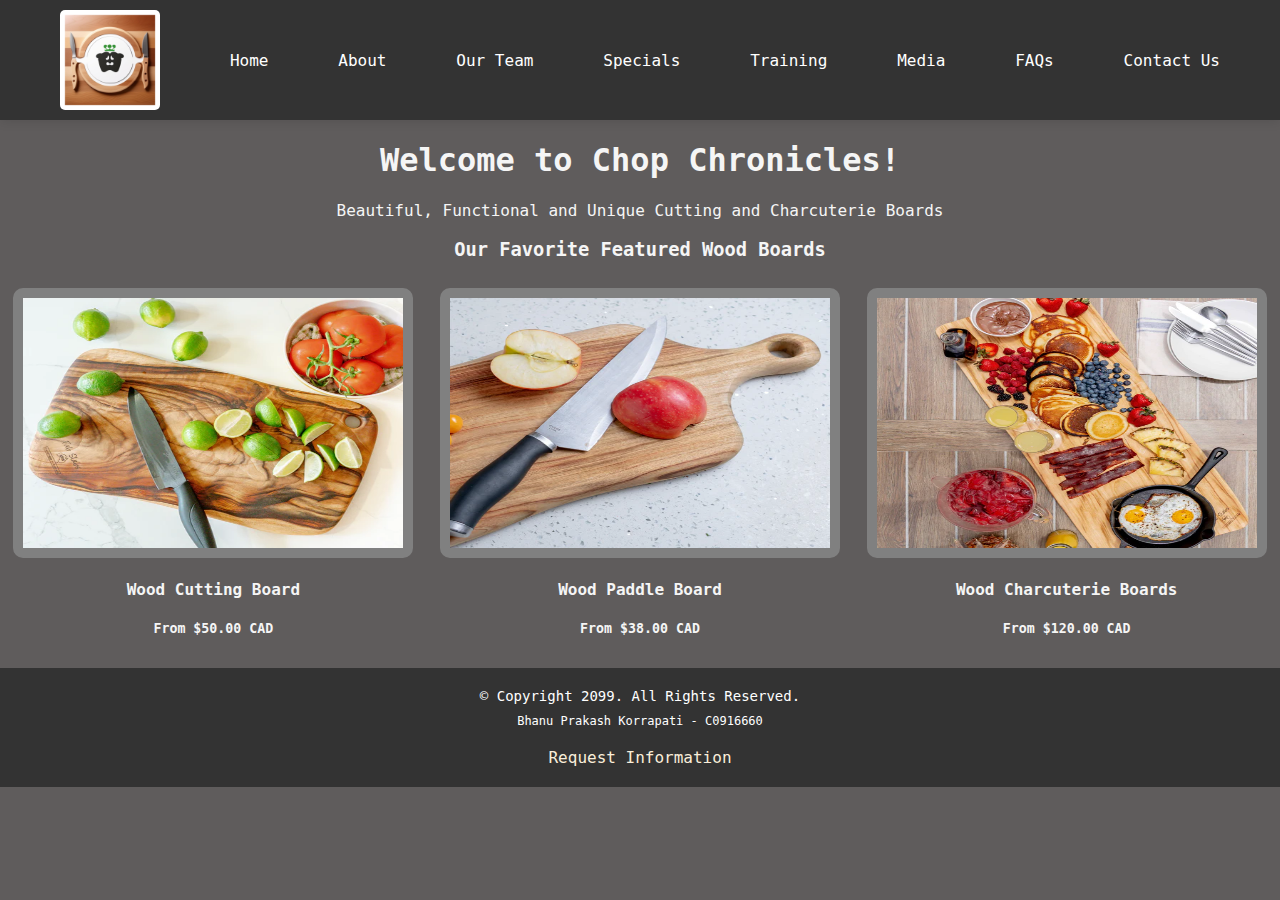
<file: index.html>
<html lang="en">
  <head>
    <meta charset="UTF-8" />
    <meta http-equiv="X-UA-Compatible" content="IE=edge" />
    <meta name="viewport" content="width=device-width, initial-scale=1.0" />
    <title>Chop Chronicles</title>
    <link rel="stylesheet" href="css/styles.css" />
  </head>
  <body>
    <header>
      <nav>
        <ul>
          <li>
            <a href="index.html">
              <img
                class="banner"
                src="images/bannerimg.jpg"
                alt="banner"
                height="100"
                width="100"
            /></a>
          </li>
          <li><a href="index.html">Home</a></li>
          <li><a href="about.html">About</a></li>
          <li><a href="team.html">Our Team</a></li>
          <li><a href="specials.html">Specials</a></li>
          <li><a href="training.html">Training</a></li>
          <li><a href="media.html">Media</a></li>
          <li><a href="faqs.html">FAQs</a></li>
          <li><a href="contact.html">Contact Us</a></li>
        </ul>
      </nav>
    </header>
    <main>
      <div class="content">
        <h1 class="centertext">Welcome to Chop Chronicles!</h1>
        <p class="centertext">
          Beautiful, Functional and Unique Cutting and Charcuterie Boards
        </p>
        <h3 class="centertext">Our Favorite Featured Wood Boards</h3>
        <div class="row">
          <div class="column">
            <img src="images/home_img1.webp" alt="homeimg1" />
            <h4 class="centertext">Wood Cutting Board</h4>
            <h5 class="centertext">From $50.00 CAD</h5>
          </div>
          <div class="column">
            <img src="images/home_img2.webp" alt="homeimg2" />
            <h4 class="centertext">Wood Paddle Board</h4>
            <h5 class="centertext">From $38.00 CAD</h5>
          </div>
          <div class="column">
            <img src="images/home_img3.webp" alt="homeimg3" />
            <h4 class="centertext">Wood Charcuterie Boards</h4>
            <h5 class="centertext">From $120.00 CAD</h5>
          </div>
        </div>
      </div>
    </main>
    <footer class="homefooter">
      <p class="copyright">&copy; Copyright 2099. All Rights Reserved.</p>
      <p class="student-info">Bhanu Prakash Korrapati - C0916660</p>
      <a href="mailto:info@chopchronicles.com" class="email-link"
        >Request Information</a
      >
    </footer>
  </body>
</html>
</file>
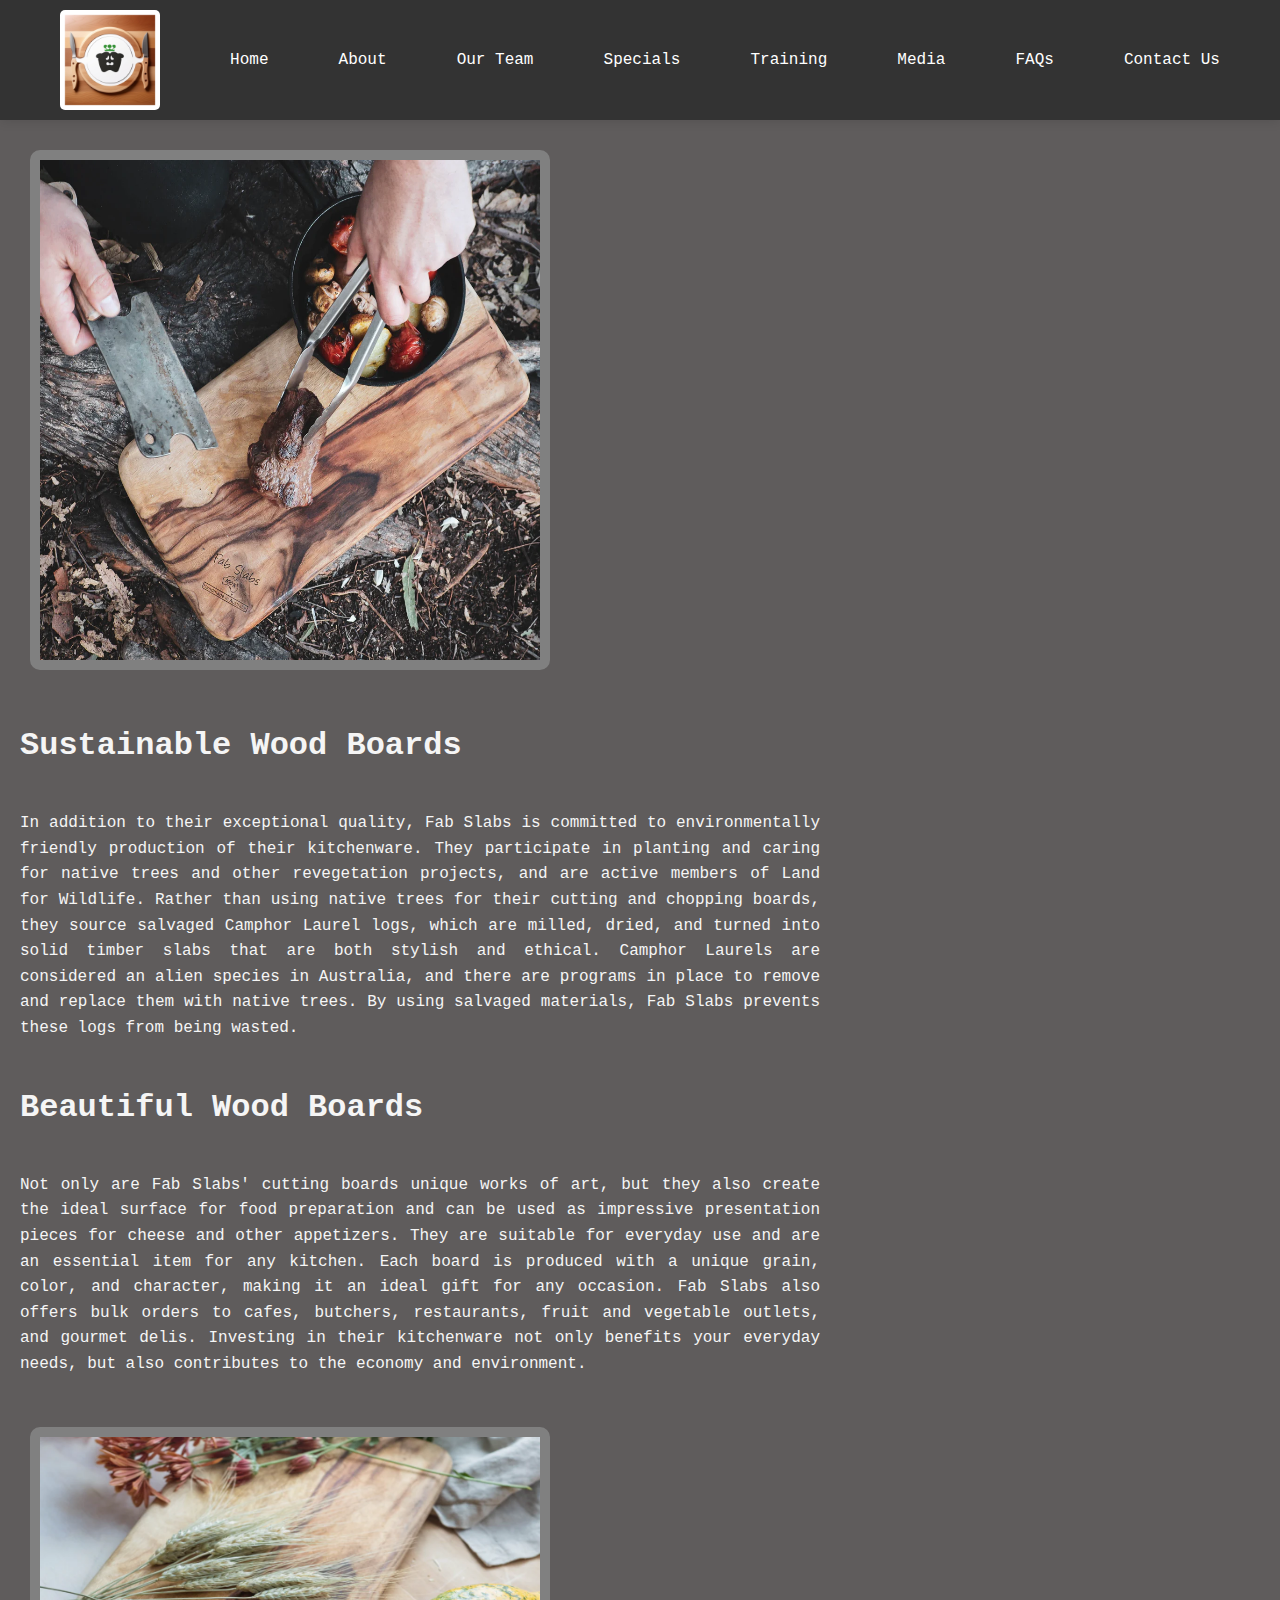
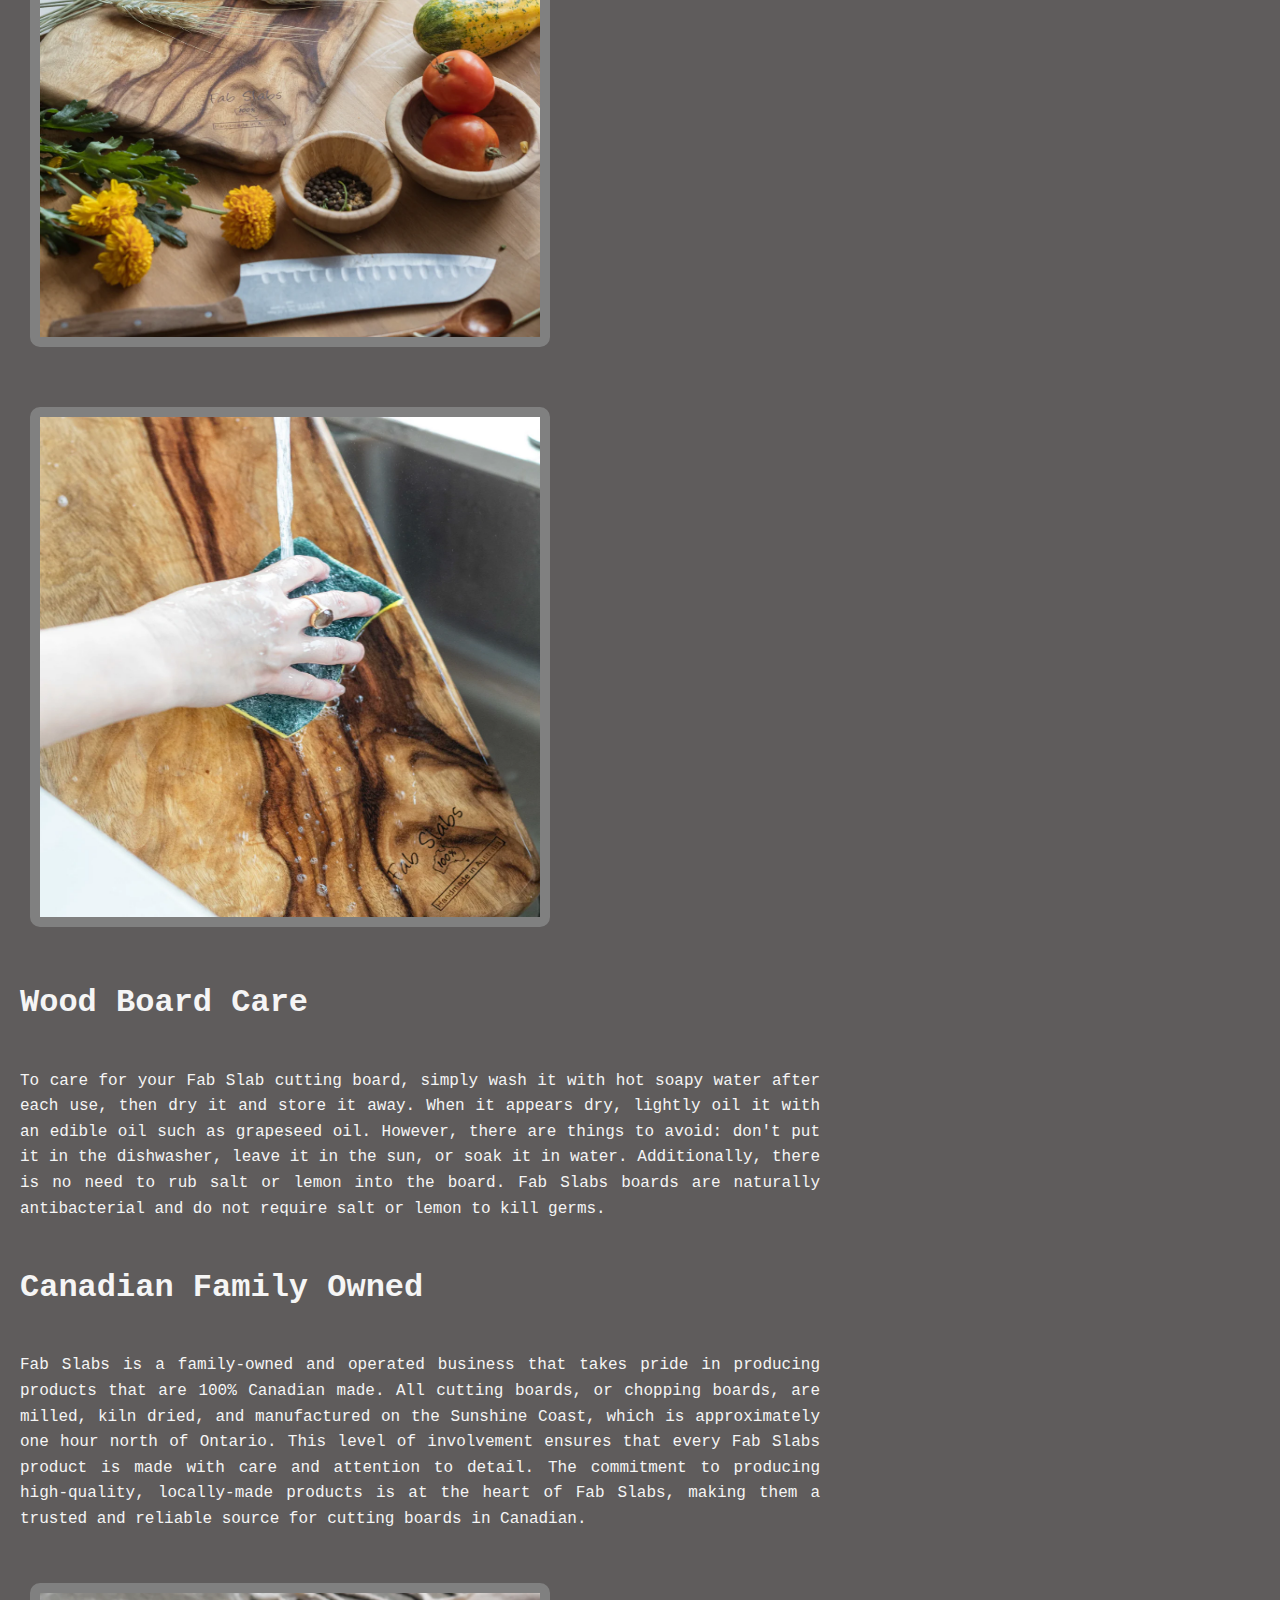
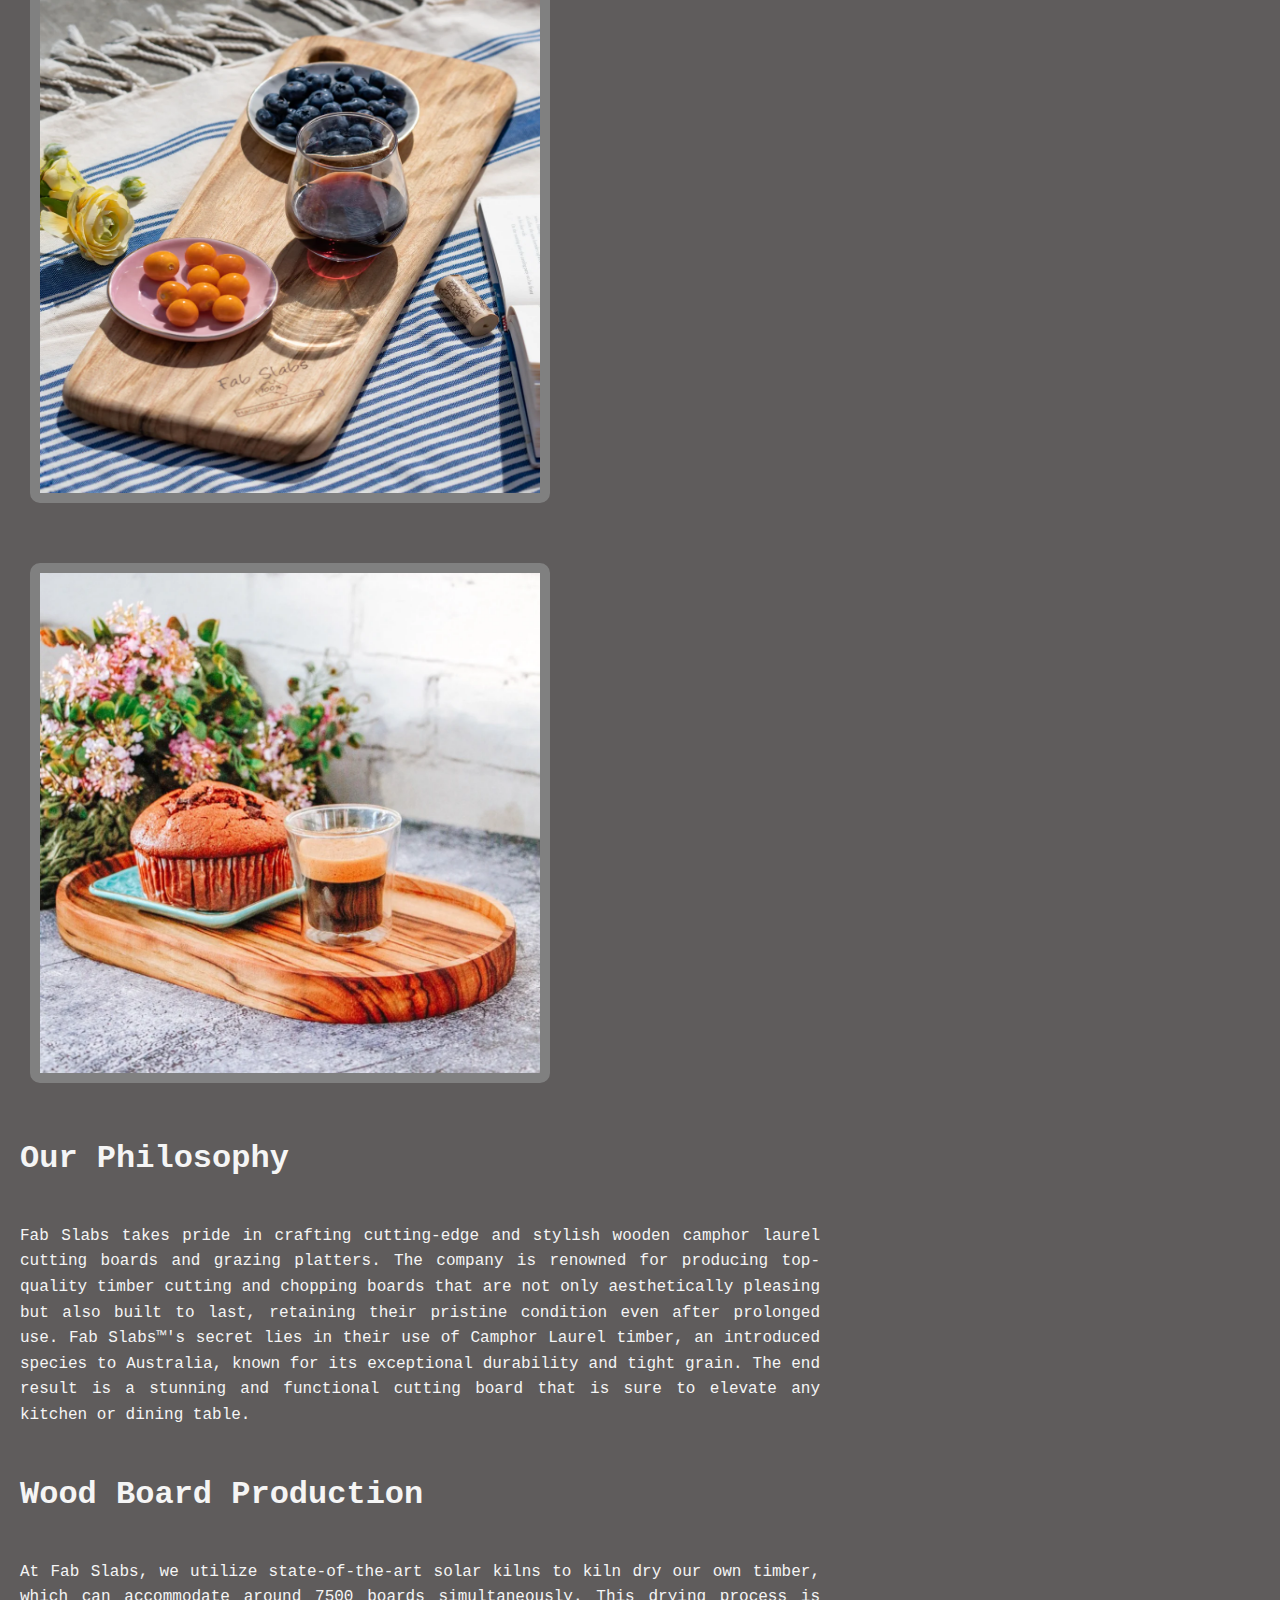
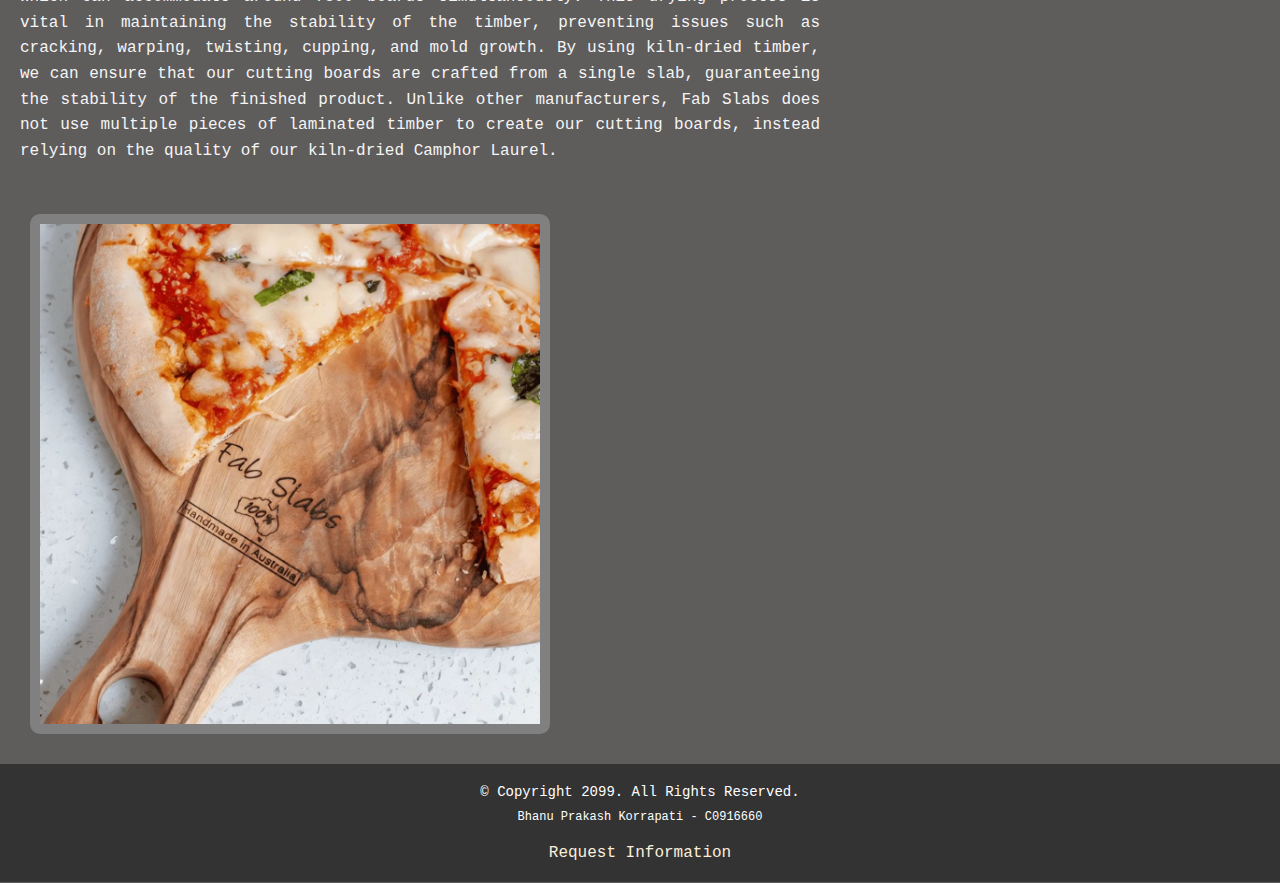
<file: about.html>
<html lang="en">
  <head>
    <meta charset="UTF-8" />
    <meta http-equiv="X-UA-Compatible" content="IE=edge" />
    <meta name="viewport" content="width=device-width, initial-scale=1.0" />
    <title>Chop Chronicles</title>
    <link rel="stylesheet" href="css/styles.css" />
    <link rel="stylesheet" href="css/about.css" />
  </head>
  <body>
    <header>
      <nav>
        <ul>
          <li>
            <a href="index.html">
              <img
                class="banner"
                src="images/bannerimg.jpg"
                alt="banner"
                height="100"
                width="100"
            /></a>
          </li>
          <li><a href="index.html">Home</a></li>
          <li><a href="about.html">About</a></li>
          <li><a href="team.html">Our Team</a></li>
          <li><a href="specials.html">Specials</a></li>
          <li><a href="training.html">Training</a></li>
          <li><a href="media.html">Media</a></li>
          <li><a href="faqs.html">FAQs</a></li>
          <li><a href="contact.html">Contact Us</a></li>
        </ul>
      </nav>
    </header>
    <main>
      <div class="about1">
        <img src="images/about_img1.webp" alt="about img 1" />
        <div>
          <h1>Sustainable Wood Boards</h1>
          <p>
            In addition to their exceptional quality, Fab Slabs is committed to
            environmentally friendly production of their kitchenware. They
            participate in planting and caring for native trees and other
            revegetation projects, and are active members of Land for Wildlife.
            Rather than using native trees for their cutting and chopping
            boards, they source salvaged Camphor Laurel logs, which are milled,
            dried, and turned into solid timber slabs that are both stylish and
            ethical. Camphor Laurels are considered an alien species in
            Australia, and there are programs in place to remove and replace
            them with native trees. By using salvaged materials, Fab Slabs
            prevents these logs from being wasted.
          </p>
        </div>
      </div>
      <div class="about2">
        <div>
          <h1>Beautiful Wood Boards</h1>
          <p>
            Not only are Fab Slabs' cutting boards unique works of art, but they
            also create the ideal surface for food preparation and can be used
            as impressive presentation pieces for cheese and other appetizers.
            They are suitable for everyday use and are an essential item for any
            kitchen. Each board is produced with a unique grain, color, and
            character, making it an ideal gift for any occasion. Fab Slabs also
            offers bulk orders to cafes, butchers, restaurants, fruit and
            vegetable outlets, and gourmet delis. Investing in their kitchenware
            not only benefits your everyday needs, but also contributes to the
            economy and environment.
          </p>
        </div>
        <img src="images/about_img2.webp" alt="about img 2" />
      </div>
      <div class="about3">
        <img src="images/about_img3.webp" alt="about img 3" />
        <div>
          <h1>Wood Board Care</h1>
          <p>
            To care for your Fab Slab cutting board, simply wash it with hot
            soapy water after each use, then dry it and store it away. When it
            appears dry, lightly oil it with an edible oil such as grapeseed
            oil. However, there are things to avoid: don't put it in the
            dishwasher, leave it in the sun, or soak it in water. Additionally,
            there is no need to rub salt or lemon into the board. Fab Slabs
            boards are naturally antibacterial and do not require salt or lemon
            to kill germs.
          </p>
        </div>
      </div>
      <div class="about4">
        <div>
          <h1>Canadian Family Owned</h1>
          <p>
            Fab Slabs is a family-owned and operated business that takes pride
            in producing products that are 100% Canadian made. All cutting
            boards, or chopping boards, are milled, kiln dried, and manufactured
            on the Sunshine Coast, which is approximately one hour north of
            Ontario. This level of involvement ensures that every Fab Slabs
            product is made with care and attention to detail. The commitment to
            producing high-quality, locally-made products is at the heart of Fab
            Slabs, making them a trusted and reliable source for cutting boards
            in Canadian.
          </p>
        </div>
        <img src="images/about_img4.webp" alt="about img 4" />
      </div>
      <div class="about5">
        <img src="images/about_img5.webp" alt="about img 5" />
        <div>
          <h1>Our Philosophy</h1>
          <p>
            Fab Slabs takes pride in crafting cutting-edge and stylish wooden
            camphor laurel cutting boards and grazing platters. The company is
            renowned for producing top-quality timber cutting and chopping
            boards that are not only aesthetically pleasing but also built to
            last, retaining their pristine condition even after prolonged use.
            Fab Slabs™'s secret lies in their use of Camphor Laurel timber, an
            introduced species to Australia, known for its exceptional
            durability and tight grain. The end result is a stunning and
            functional cutting board that is sure to elevate any kitchen or
            dining table.
          </p>
        </div>
      </div>
      <div class="about6">
        <div>
          <h1>Wood Board Production</h1>
          <p>
            At Fab Slabs, we utilize state-of-the-art solar kilns to kiln dry
            our own timber, which can accommodate around 7500 boards
            simultaneously. This drying process is vital in maintaining the
            stability of the timber, preventing issues such as cracking,
            warping, twisting, cupping, and mold growth. By using kiln-dried
            timber, we can ensure that our cutting boards are crafted from a
            single slab, guaranteeing the stability of the finished product.
            Unlike other manufacturers, Fab Slabs does not use multiple pieces
            of laminated timber to create our cutting boards, instead relying on
            the quality of our kiln-dried Camphor Laurel.
          </p>
        </div>
        <img src="images/about_img6.webp" alt="about img 6" />
      </div>
    </main>
    <footer>
      <p class="copyright">&copy; Copyright 2099. All Rights Reserved.</p>
      <p class="student-info">Bhanu Prakash Korrapati - C0916660</p>
      <a href="mailto:info@chopchronicles.com" class="email-link"
        >Request Information</a
      >
    </footer>
  </body>
</html>
</file>
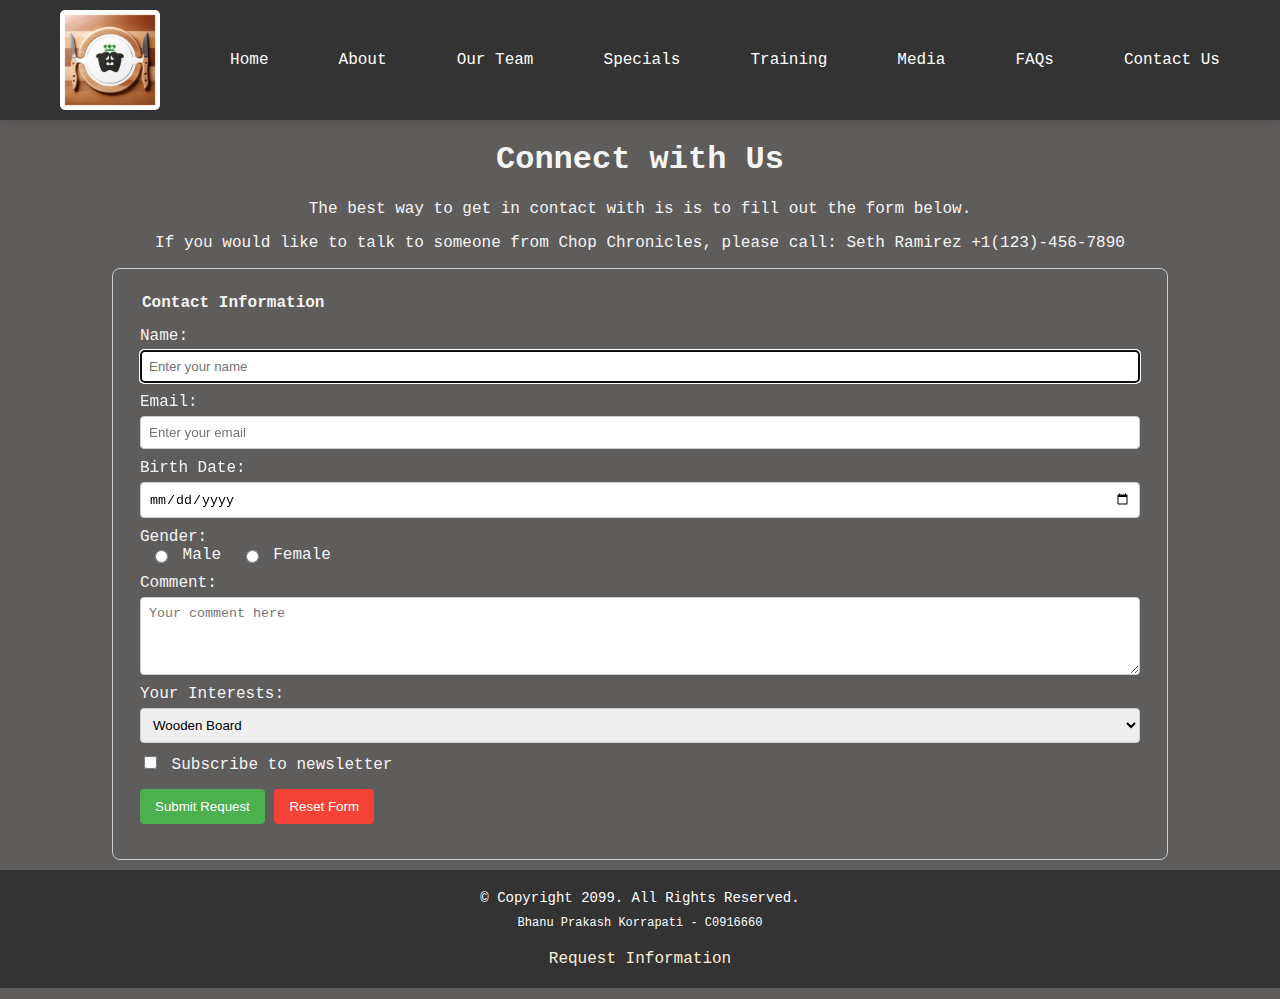
<file: contact.html>
<html lang="en">
  <head>
    <meta charset="UTF-8" />
    <meta http-equiv="X-UA-Compatible" content="IE=edge" />
    <meta name="viewport" content="width=device-width, initial-scale=1.0" />
    <title>Chop Chronicles</title>
    <link rel="stylesheet" href="css/styles.css" />
    <link rel="stylesheet" href="css/contact.css" />
  </head>
  <body>
    <header>
      <nav>
        <ul>
          <li>
            <a href="index.html">
              <img
                class="banner"
                src="images/bannerimg.jpg"
                alt="banner"
                height="100"
                width="100"
            /></a>
          </li>
          <li><a href="index.html">Home</a></li>
          <li><a href="about.html">About</a></li>
          <li><a href="team.html">Our Team</a></li>
          <li><a href="specials.html">Specials</a></li>
          <li><a href="training.html">Training</a></li>
          <li><a href="media.html">Media</a></li>
          <li><a href="faqs.html">FAQs</a></li>
          <li><a href="contact.html">Contact Us</a></li>
        </ul>
      </nav>
    </header>
    <main>
      <h1 class="centertext">Connect with Us</h1>
      <p class="centertext">
        The best way to get in contact with is is to fill out the form below.
      </p>
      <p class="centertext">
        If you would like to talk to someone from Chop Chronicles, please call:
        Seth Ramirez +1(123)-456-7890
      </p>
      <form id="contactForm">
        <fieldset>
          <legend>Contact Information</legend>

          <label for="name">Name:</label>
          <input
            type="text"
            id="name"
            name="name"
            required
            placeholder="Enter your name"
            autofocus
          /><br />

          <label for="email">Email:</label>
          <input
            type="email"
            id="email"
            name="email"
            required
            placeholder="Enter your email"
          /><br />

          <label for="birthdate">Birth Date:</label>
          <input type="date" id="birthdate" name="birthdate" /><br />

          <label>Gender:</label>
          <label class="radio-inline">
            <input type="radio" name="gender" value="male" /> Male
          </label>
          <label class="radio-inline">
            <input type="radio" name="gender" value="female" /> Female
          </label>

          <label for="comment">Comment:</label>
          <textarea
            id="comment"
            name="comment"
            placeholder="Your comment here"
            rows="4"
            cols="50"
          ></textarea
          ><br />

          <label for="interests">Your Interests:</label>
          <select id="interests" name="interests">
            <option value="option1">Wooden Board</option>
            <option value="option2">Plastic Board</option></select
          ><br />

          <div class="checkbox-group">
            <label class="checkbox-inline">
              <input
                type="checkbox"
                id="subscribe"
                name="subscribe"
                value="subscribe"
              />
              Subscribe to newsletter
            </label>
          </div>

          <button type="submit">Submit Request</button>
          <button type="reset">Reset Form</button>
        </fieldset>
      </form>
    </main>
    <footer>
      <p class="copyright">&copy; Copyright 2099. All Rights Reserved.</p>
      <p class="student-info">Bhanu Prakash Korrapati - C0916660</p>
      <a href="mailto:info@chopchronicles.com" class="email-link"
        >Request Information</a
      >
    </footer>
  </body>
</html>
</file>
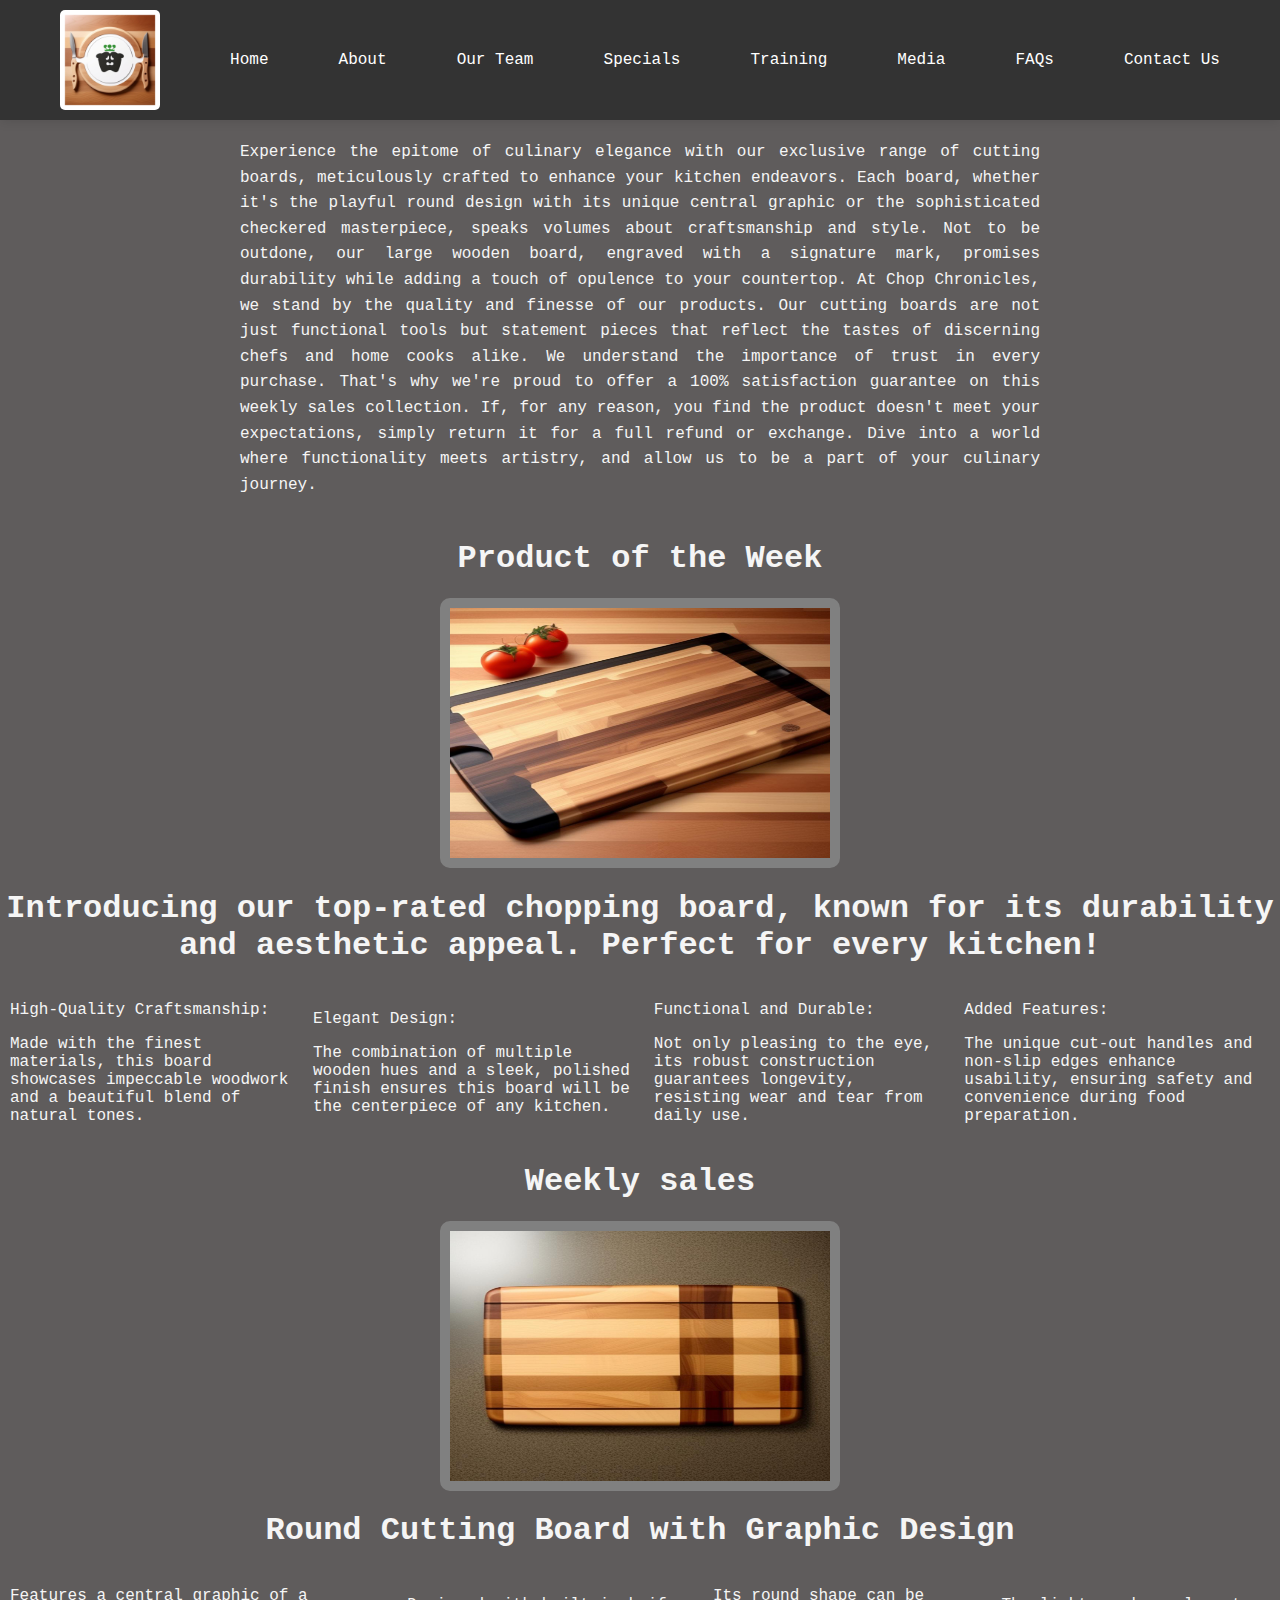
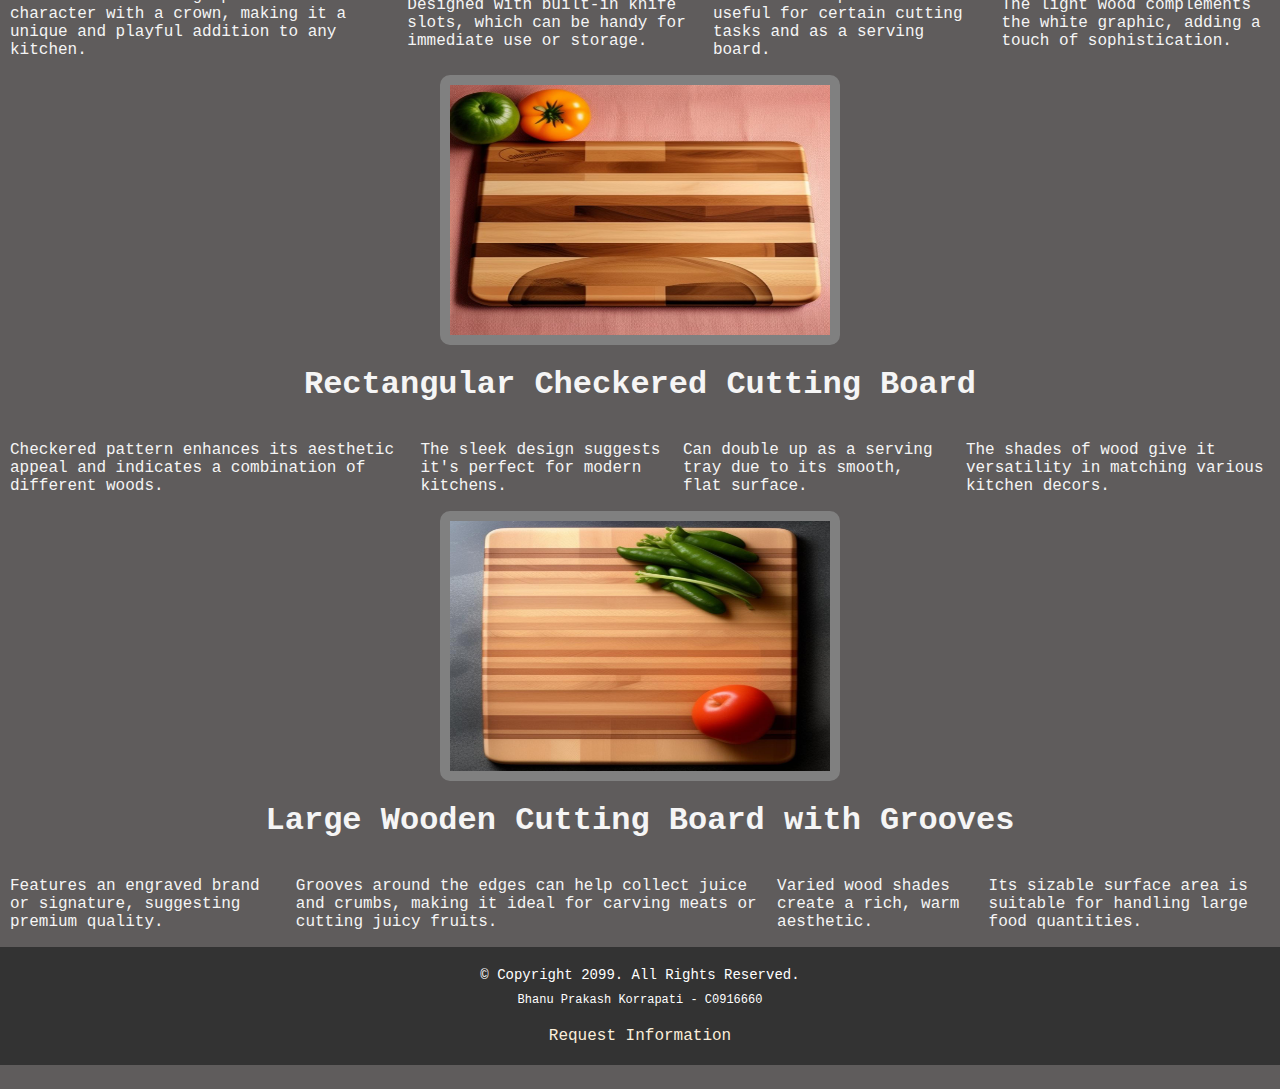
<file: specials.html>
<html lang="en">
  <head>
    <meta charset="UTF-8" />
    <meta http-equiv="X-UA-Compatible" content="IE=edge" />
    <meta name="viewport" content="width=device-width, initial-scale=1.0" />
    <title>Chop Chronicles</title>
    <link rel="stylesheet" href="css/styles.css" />
    <link rel="stylesheet" href="css/specials.css" />
  </head>
  <body>
    <header>
      <nav>
        <ul>
          <li>
            <a href="index.html">
              <img
                class="banner"
                src="images/bannerimg.jpg"
                alt="banner"
                height="100"
                width="100"
            /></a>
          </li>
          <li><a href="index.html">Home</a></li>
          <li><a href="about.html">About</a></li>
          <li><a href="team.html">Our Team</a></li>
          <li><a href="specials.html">Specials</a></li>
          <li><a href="training.html">Training</a></li>
          <li><a href="media.html">Media</a></li>
          <li><a href="faqs.html">FAQs</a></li>
          <li><a href="contact.html">Contact Us</a></li>
        </ul>
      </nav>
    </header>
    <main>
      <p class="paragraphtext">
        Experience the epitome of culinary elegance with our exclusive range of
        cutting boards, meticulously crafted to enhance your kitchen endeavors.
        Each board, whether it's the playful round design with its unique
        central graphic or the sophisticated checkered masterpiece, speaks
        volumes about craftsmanship and style. Not to be outdone, our large
        wooden board, engraved with a signature mark, promises durability while
        adding a touch of opulence to your countertop. At Chop Chronicles, we
        stand by the quality and finesse of our products. Our cutting boards are
        not just functional tools but statement pieces that reflect the tastes
        of discerning chefs and home cooks alike. We understand the importance
        of trust in every purchase. That's why we're proud to offer a 100%
        satisfaction guarantee on this weekly sales collection. If, for any
        reason, you find the product doesn't meet your expectations, simply
        return it for a full refund or exchange. Dive into a world where
        functionality meets artistry, and allow us to be a part of your culinary
        journey.
      </p>
      <div id="product-of-the-week">
        <h1 class="centertext">Product of the Week</h1>
        <img
          class="specials"
          src="images/specialimg1.jpeg"
          alt="Product of the week"
        />
        <h1 class="centertext">
          Introducing our top-rated chopping board, known for its durability and
          aesthetic appeal. Perfect for every kitchen!
        </h1>
        <ul>
          <li>
            <p>High-Quality Craftsmanship:</p>
            <p>
              Made with the finest materials, this board showcases impeccable
              woodwork and a beautiful blend of natural tones.
            </p>
          </li>
          <li>
            <p>Elegant Design:</p>
            <p>
              The combination of multiple wooden hues and a sleek, polished
              finish ensures this board will be the centerpiece of any kitchen.
            </p>
          </li>
          <li>
            <p>Functional and Durable:</p>
            <p>
              Not only pleasing to the eye, its robust construction guarantees
              longevity, resisting wear and tear from daily use.
            </p>
          </li>
          <li>
            <p>Added Features:</p>
            <p>
              The unique cut-out handles and non-slip edges enhance usability,
              ensuring safety and convenience during food preparation.
            </p>
          </li>
        </ul>
      </div>
      <div class="weeklysales">
        <h1 class="centertext">Weekly sales</h1>

        <div id="product-of-the-week">
          <img
            class="specials"
            src="images/specialimg2.jpeg"
            alt="Product of the week"
          />
          <h1 class="centertext">Round Cutting Board with Graphic Design</h1>
          <ul>
            <li>
              <p>
                Features a central graphic of a character with a crown, making
                it a unique and playful addition to any kitchen.
              </p>
            </li>
            <li>
              <p>
                Designed with built-in knife slots, which can be handy for
                immediate use or storage.
              </p>
            </li>
            <li>
              <p>
                Its round shape can be useful for certain cutting tasks and as a
                serving board.
              </p>
            </li>
            <li>
              <p>
                The light wood complements the white graphic, adding a touch of
                sophistication.
              </p>
            </li>
          </ul>
        </div>
        <div id="product-of-the-week">
          <img
            class="specials"
            src="images/specialimg3.jpeg"
            alt="Product of the week"
          />
          <h1 class="centertext">Rectangular Checkered Cutting Board</h1>
          <ul>
            <li>
              <p>
                Checkered pattern enhances its aesthetic appeal and indicates a
                combination of different woods.
              </p>
            </li>
            <li>
              <p>The sleek design suggests it's perfect for modern kitchens.</p>
            </li>
            <li>
              <p>
                Can double up as a serving tray due to its smooth, flat surface.
              </p>
            </li>
            <li>
              <p>
                The shades of wood give it versatility in matching various
                kitchen decors.
              </p>
            </li>
          </ul>
        </div>
        <div id="product-of-the-week">
          <img
            class="specials"
            src="images/specialimg4.jpeg"
            alt="Product of the week"
          />
          <h1 class="centertext">Large Wooden Cutting Board with Grooves</h1>
          <ul>
            <li>
              <p>
                Features an engraved brand or signature, suggesting premium
                quality.
              </p>
            </li>
            <li>
              <p>
                Grooves around the edges can help collect juice and crumbs,
                making it ideal for carving meats or cutting juicy fruits.
              </p>
            </li>
            <li>
              <p>Varied wood shades create a rich, warm aesthetic.</p>
            </li>
            <li>
              <p>
                Its sizable surface area is suitable for handling large food
                quantities.
              </p>
            </li>
          </ul>
        </div>
      </div>
    </main>
    <footer>
      <p class="copyright">&copy; Copyright 2099. All Rights Reserved.</p>
      <p class="student-info">Bhanu Prakash Korrapati - C0916660</p>
      <a href="mailto:info@chopchronicles.com" class="email-link"
        >Request Information</a
      >
    </footer>
  </body>
</html>
</file>
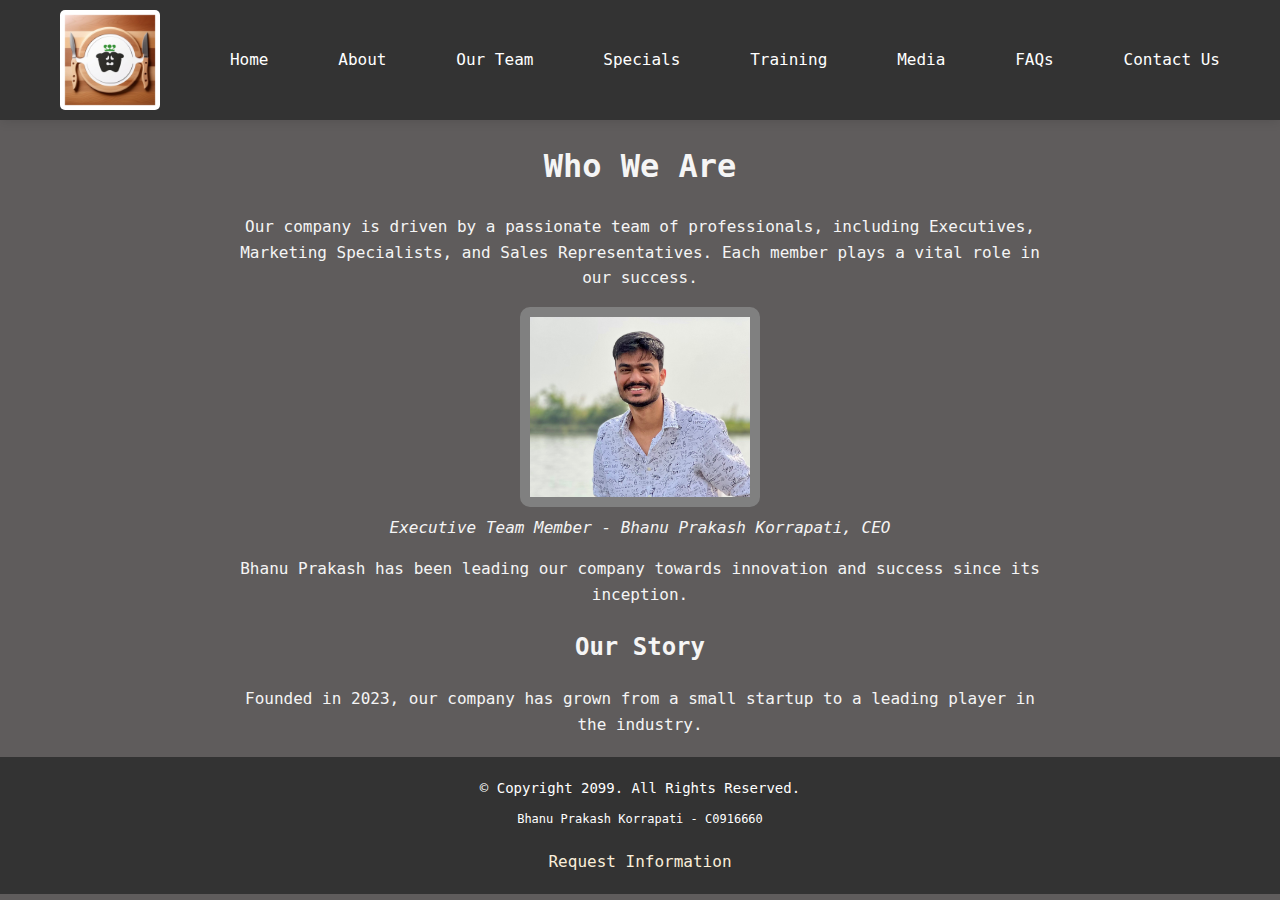
<file: team.html>
<html lang="en">
  <head>
    <meta charset="UTF-8" />
    <meta http-equiv="X-UA-Compatible" content="IE=edge" />
    <meta name="viewport" content="width=device-width, initial-scale=1.0" />
    <title>Chop Chronicles</title>
    <link rel="stylesheet" href="css/styles.css" />
    <link rel="stylesheet" href="css/teams.css" />
  </head>
  <body>
    <header>
      <nav>
        <ul>
          <li>
            <a href="index.html">
              <img
                class="banner"
                src="images/bannerimg.jpg"
                alt="banner"
                height="100"
                width="100"
            /></a>
          </li>
          <li><a href="index.html">Home</a></li>
          <li><a href="about.html">About</a></li>
          <li><a href="team.html">Our Team</a></li>
          <li><a href="specials.html">Specials</a></li>
          <li><a href="training.html">Training</a></li>
          <li><a href="media.html">Media</a></li>
          <li><a href="faqs.html">FAQs</a></li>
          <li><a href="contact.html">Contact Us</a></li>
        </ul>
      </nav>
    </header>
    <main>
      <main>
        <section>
          <h1 class="centertext">Who We Are</h1>
          <p class="centertext">
            Our company is driven by a passionate team of professionals,
            including Executives, Marketing Specialists, and Sales
            Representatives. Each member plays a vital role in our success.
          </p>

          <article>
            <figure>
              <img src="images/bhanu.png" alt="Executive Team Member" />
              <figcaption class="centertext">
                Executive Team Member - Bhanu Prakash Korrapati, CEO
              </figcaption>
            </figure>
            <p class="centertext">
              Bhanu Prakash has been leading our company towards innovation and
              success since its inception.
            </p>
          </article>
        </section>

        <aside>
          <h2 class="centertext">Our Story</h2>
          <p class="centertext">
            Founded in 2023, our company has grown from a small startup to a
            leading player in the industry.
          </p>
        </aside>
      </main>
    </main>
    <footer>
      <p class="copyright">&copy; Copyright 2099. All Rights Reserved.</p>
      <p class="student-info">Bhanu Prakash Korrapati - C0916660</p>
      <a href="mailto:info@chopchronicles.com" class="email-link"
        >Request Information</a
      >
    </footer>
  </body>
</html>
</file>
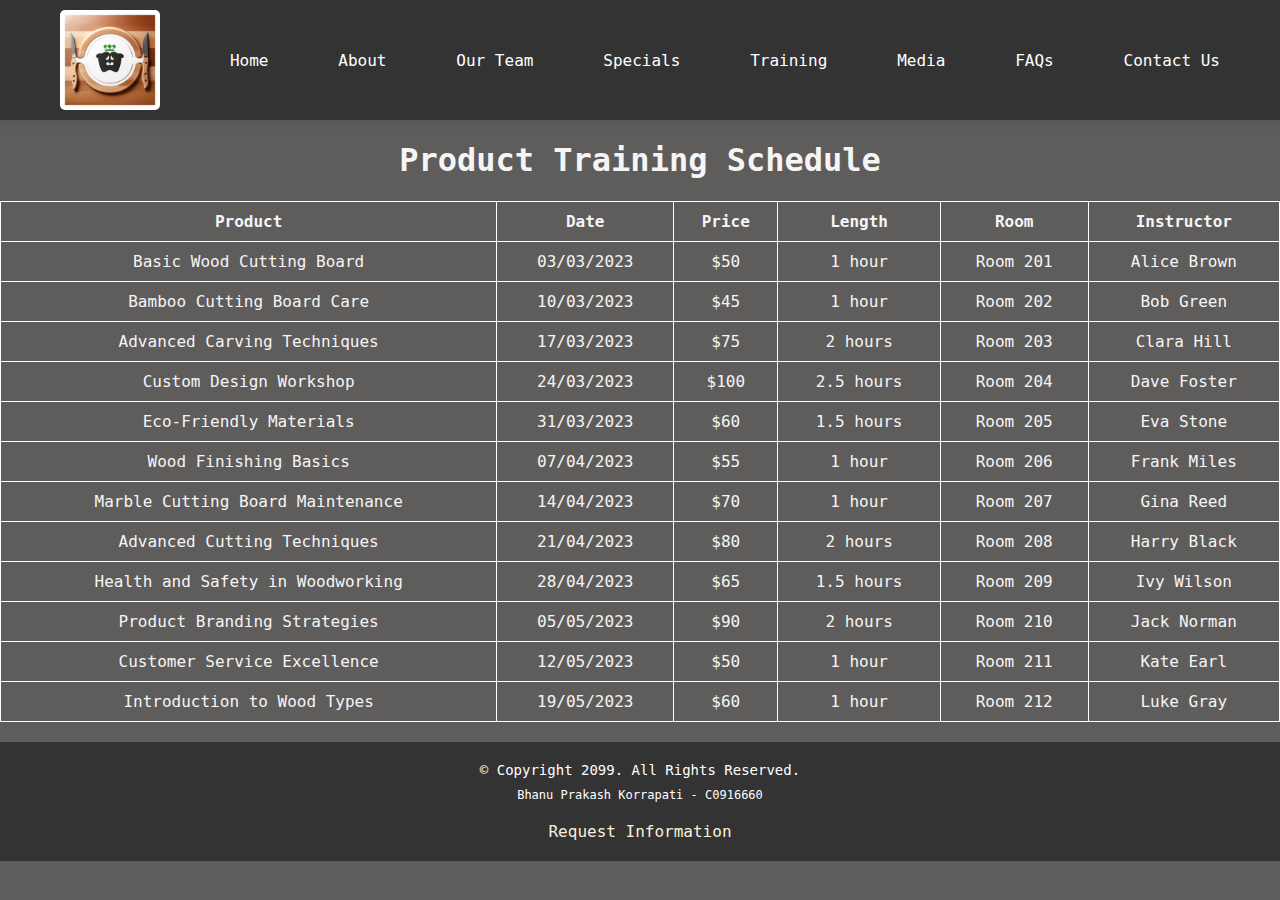
<file: training.html>
<html lang="en">
  <head>
    <meta charset="UTF-8" />
    <meta http-equiv="X-UA-Compatible" content="IE=edge" />
    <meta name="viewport" content="width=device-width, initial-scale=1.0" />
    <title>Chop Chronicles</title>
    <link rel="stylesheet" href="css/styles.css" />
    <link rel="stylesheet" href="css/training.css" />
  </head>
  <body>
    <header>
      <nav>
        <ul>
          <li>
            <a href="index.html">
              <img
                class="banner"
                src="images/bannerimg.jpg"
                alt="banner"
                height="100"
                width="100"
            /></a>
          </li>
          <li><a href="index.html">Home</a></li>
          <li><a href="about.html">About</a></li>
          <li><a href="team.html">Our Team</a></li>
          <li><a href="specials.html">Specials</a></li>
          <li><a href="training.html">Training</a></li>
          <li><a href="media.html">Media</a></li>
          <li><a href="faqs.html">FAQs</a></li>
          <li><a href="contact.html">Contact Us</a></li>
        </ul>
      </nav>
    </header>
    <main>
      <h1 class="centertext">Product Training Schedule</h1>
      <table>
        <thead>
          <tr>
            <th>Product</th>
            <th>Date</th>
            <th>Price</th>
            <th>Length</th>
            <th>Room</th>
            <th>Instructor</th>
          </tr>
        </thead>
        <tbody>
          <tr>
            <td>Basic Wood Cutting Board</td>
            <td>03/03/2023</td>
            <td>$50</td>
            <td>1 hour</td>
            <td>Room 201</td>
            <td>Alice Brown</td>
          </tr>
        </tbody>

        <tbody>
          <tr>
            <td>Bamboo Cutting Board Care</td>
            <td>10/03/2023</td>
            <td>$45</td>
            <td>1 hour</td>
            <td>Room 202</td>
            <td>Bob Green</td>
          </tr>
        </tbody>
        <tbody>
          <tr>
            <td>Advanced Carving Techniques</td>
            <td>17/03/2023</td>
            <td>$75</td>
            <td>2 hours</td>
            <td>Room 203</td>
            <td>Clara Hill</td>
          </tr>
        </tbody>
        <tbody>
          <tr>
            <td>Custom Design Workshop</td>
            <td>24/03/2023</td>
            <td>$100</td>
            <td>2.5 hours</td>
            <td>Room 204</td>
            <td>Dave Foster</td>
          </tr>
        </tbody>
        <tbody>
          <tr>
            <td>Eco-Friendly Materials</td>
            <td>31/03/2023</td>
            <td>$60</td>
            <td>1.5 hours</td>
            <td>Room 205</td>
            <td>Eva Stone</td>
          </tr>
        </tbody>
        <tbody>
          <tr>
            <td>Wood Finishing Basics</td>
            <td>07/04/2023</td>
            <td>$55</td>
            <td>1 hour</td>
            <td>Room 206</td>
            <td>Frank Miles</td>
          </tr>
        </tbody>
        <tbody>
          <tr>
            <td>Marble Cutting Board Maintenance</td>
            <td>14/04/2023</td>
            <td>$70</td>
            <td>1 hour</td>
            <td>Room 207</td>
            <td>Gina Reed</td>
          </tr>
        </tbody>
        <tbody>
          <tr>
            <td>Advanced Cutting Techniques</td>
            <td>21/04/2023</td>
            <td>$80</td>
            <td>2 hours</td>
            <td>Room 208</td>
            <td>Harry Black</td>
          </tr>
        </tbody>
        <tbody>
          <tr>
            <td>Health and Safety in Woodworking</td>
            <td>28/04/2023</td>
            <td>$65</td>
            <td>1.5 hours</td>
            <td>Room 209</td>
            <td>Ivy Wilson</td>
          </tr>
        </tbody>
        <tbody>
          <tr>
            <td>Product Branding Strategies</td>
            <td>05/05/2023</td>
            <td>$90</td>
            <td>2 hours</td>
            <td>Room 210</td>
            <td>Jack Norman</td>
          </tr>
        </tbody>
        <tbody>
          <tr>
            <td>Customer Service Excellence</td>
            <td>12/05/2023</td>
            <td>$50</td>
            <td>1 hour</td>
            <td>Room 211</td>
            <td>Kate Earl</td>
          </tr>
        </tbody>
        <tbody>
          <tr>
            <td>Introduction to Wood Types</td>
            <td>19/05/2023</td>
            <td>$60</td>
            <td>1 hour</td>
            <td>Room 212</td>
            <td>Luke Gray</td>
          </tr>
        </tbody>
      </table>
    </main>
    <footer>
      <p class="copyright">&copy; Copyright 2099. All Rights Reserved.</p>
      <p class="student-info">Bhanu Prakash Korrapati - C0916660</p>
      <a href="mailto:info@chopchronicles.com" class="email-link"
        >Request Information</a
      >
    </footer>
  </body>
</html>
</file>
<file: css/styles.css>
body {
  margin: 0;
  padding: 0;
  font-family: "Source Code Pro", monospace;
  background-color: #5f5c5c;
  color: #f5f5f5;
  box-sizing: border-box;
}

header {
  background-color: #333;
  box-shadow: 0px 2px 10px rgba(0, 0, 0, 0.1);
}

nav {
  max-width: 1200px;
  background-color: #333;
  margin: 0 auto;
  padding: 10px;
}

ul {
  list-style-type: none;
  margin: 0;
  padding: 0;
  display: flex;
  justify-content: space-between;
  align-items: center;
}

li {
  margin: 0 10px;
}

a {
  text-decoration: none;
  color: #fff;
  padding: 5px 10px;
  transition: background-color 0.3s;
}

a:hover {
  color: #333;
  background-color: #f5f5f5;
  border-radius: 5px;
  cursor: pointer;
}

.banner {
  vertical-align: middle;
  border-radius: 5px;
}

/* footer {
  background-color: #333;
  color: #fff;
  padding: 20px 0;
  text-align: center;
  position: relative;
  bottom: 0;
  left: 0;
  width: 100%;
} */

.homefooter {
  background-color: #333;
  color: #fff;
  padding: 20px 0;
  text-align: center;
  position: relative;
  bottom: 0;
  left: 0;
  width: 100%;
}

footer p,
footer a {
  margin: 0;
  padding: 0;
}

footer a {
  color: #faeeda;
  text-decoration: none;
  margin-top: 10px;
  display: inline-block;
  transition: color 0.3s;
}

footer a:hover {
  color: #333;
}

.copyright {
  font-size: 14px;
}

.student-info {
  font-size: 12px;
  margin-top: 10px;
}

.email-link {
  margin-top: 20px;
}

.row {
  display: flex;
  flex-wrap: wrap;
  justify-content: space-between;
}

.column {
  text-align: center;
  flex: 1;
  padding: 10px;
}

.column img {
  width: 380px;
  height: 250px;
  border: 10px solid #808080;
  border-radius: 10px;
  display: block;
  margin: 0 auto;
}

.specials {
  width: 500px;
  height: 300px;
  margin: 10px 0;
  border-radius: 10px;
  border: 10px solid #808080;
  display: block;
  margin-left: auto;
  margin-right: auto;
}

.centertext {
  text-align: center;
}

.paragraphtext {
  line-height: 1.6;
  padding: 20px;
  text-align: justify;
  margin: 0 auto;
  max-width: 800px;
  border-radius: 5px;
}

.column img,
.specials {
  width: 380px;
  height: 250px;
  border: 10px solid #808080;
  border-radius: 10px;
  display: block;
  margin: 0 auto;
}

@media screen and (max-width: 768px) {
  nav ul {
    flex-direction: column;
    align-items: center;
  }

  nav ul li {
    padding: 20px;
  }

  .column,
  .specials {
    width: auto;
    margin: 10px;
  }

  .paragraphtext,
  .specials {
    margin: 10px;
  }
}

@media screen and (max-width: 480px) {
  .row {
    flex-direction: column;
  }

  .column,
  .specials {
    width: auto;
    margin: 10px 0;
  }

  .paragraphtext {
    padding: 10px;
    margin: 10px;
  }
}
</file>
<file: css/about.css>
footer {
  background-color: #333;
  color: #fff;
  padding: 20px 0;
  text-align: center;
  position: relative;
  bottom: 0;
  left: 0;
  width: 100%;
}

footer p {
  text-align: center;
}

.about1,
.about2,
.about3,
.about4,
.about5,
.about6 {
  display: flex;
  flex-wrap: wrap;
}

.about1 img,
.about2 img,
.about3 img,
.about4 img,
.about5 img,
.about6 img {
  width: 500px;
  height: 500px;
  border-radius: 10px;
  border: 10px solid #808080;
  margin: 30px;
}

.about1 h1,
.about2 h1,
.about3 h1,
.about4 h1,
.about5 h1,
.about6 h1,
.about1 p,
.about2 p,
.about3 p,
.about4 p,
.about5 p,
.about6 p {
  line-height: 1.6;
  padding: 20px;
  text-align: justify;
  margin: 0 auto;
  max-width: 800px;
  border-radius: 5px;
}

@media screen and (max-width: 768px) {
  .about1 img,
  .about2 img,
  .about3 img,
  .about4 img,
  .about5 img,
  .about6 img {
    width: 80%;
    height: auto;
    margin: 20px auto;
  }
}

@media screen and (max-width: 480px) {
  .about1,
  .about2,
  .about3,
  .about4,
  .about5,
  .about6 {
    flex-direction: column;
  }

  .about1 img,
  .about2 img,
  .about3 img,
  .about4 img,
  .about5 img,
  .about6 img {
    width: 95%;
    margin: 10px auto;
  }

  .about1 h1,
  .about2 h1,
  .about3 h1,
  .about4 h1,
  .about5 h1,
  .about6 h1,
  .about1 p,
  .about2 p,
  .about3 p,
  .about4 p,
  .about5 p,
  .about6 p {
    padding: 10px;
    margin: 0 auto;
    max-width: 100%;
  }
}
</file>
<file: css/contact.css>
footer {
  background-color: #333;
  color: #fff;
  padding: 20px 0;
  text-align: center;
  position: relative;
  bottom: 0;
  left: 0;
  width: 100%;
}

form {
  width: 80%;
  margin: 0 auto;
  padding: 15px;
  border: 1px solid #ccc;
  border-radius: 8px;
  margin-bottom: 10px;
}

fieldset {
  border: none;
  margin: 10px 0;
}

legend {
  font-weight: bold;
}

label {
  display: block;
  margin-top: 10px;
}

input[type="text"],
input[type="email"],
input[type="date"],
textarea,
select {
  width: 100%;
  padding: 8px;
  margin-top: 5px;
  border-radius: 4px;
  border: 1px solid #ccc;
}

input[type="radio"],
input[type="checkbox"] {
  margin-right: 5px;
}

button {
  margin-top: 15px;
  padding: 10px 15px;
  border: none;
  border-radius: 4px;
  cursor: pointer;
}

button[type="submit"] {
  background-color: #4caf50;
  color: white;
}

button[type="reset"] {
  background-color: #f44336;
  color: white;
}

.form-group {
  margin: 10px 0;
}

.radio-inline {
  display: inline;
  margin-left: 10px;
}

input[type="radio"] {
  vertical-align: middle;
  margin-right: 5px;
}
</file>
<file: css/specials.css>
footer {
  background-color: #333;
  color: #fff;
  padding: 20px 0;
  text-align: center;
  position: relative;
  bottom: 0;
  left: 0;
  width: 100%;
}
</file>
<file: css/teams.css>
footer {
  background-color: #333;
  color: #fff;
  padding: 20px 0;
  text-align: center;
  position: relative;
  bottom: 0;
  left: 0;
  width: 100%;
}

body {
  line-height: 1.6;
}

main {
  width: 80%;
  margin: auto;
}

section,
aside {
  margin-bottom: 20px;
}

article {
  margin-bottom: 15px;
}

figure {
  text-align: center;
}

figure img {
  width: 220px;
  height: 180px;
  border-radius: 10px;
  border: 10px solid #808080;
}

figcaption {
  margin-top: 8px;
  font-style: italic;
}

@media screen and (max-width: 768px) {
  main {
    width: 95%;
  }

  figure img {
    width: 180px;
    height: auto;
  }
}

@media screen and (max-width: 480px) {
  main {
    width: 100%;
  }

  figure img {
    width: 100%;
    height: auto;
    border: 5px solid #808080;
  }

  figcaption {
    font-size: 0.9em;
  }
}
</file>
<file: css/training.css>
footer {
  background-color: #333;
  color: #fff;
  padding: 20px 0;
  text-align: center;
  position: relative;
  bottom: 0;
  left: 0;
  width: 100%;
}

table {
  width: 100%;
  border-collapse: collapse;
  margin-top: 20px;
  margin-bottom: 20px;
}

table,
th,
td {
  border: 1px solid #fff;
}

caption {
  caption-side: top;
  font-size: larger;
  font-weight: bold;
}

th,
td {
  padding: 10px;
  text-align: center;
}

tr:nth-child(even) {
  background-color: #f9f9f9;
}

tr:hover {
  background-color: #e0e0e0;
  color: #808080;
}

img.product-image {
  width: 50px;
  height: auto;
}

@media screen and (max-width: 768px) {
  table,
  th,
  td {
    font-size: smaller;
  }

  img.product-image {
    width: 30px;
  }
}

@media screen and (max-width: 480px) {
  th,
  td {
    padding: 5px;
  }

  table {
    font-size: x-small;
  }
}
</file>
